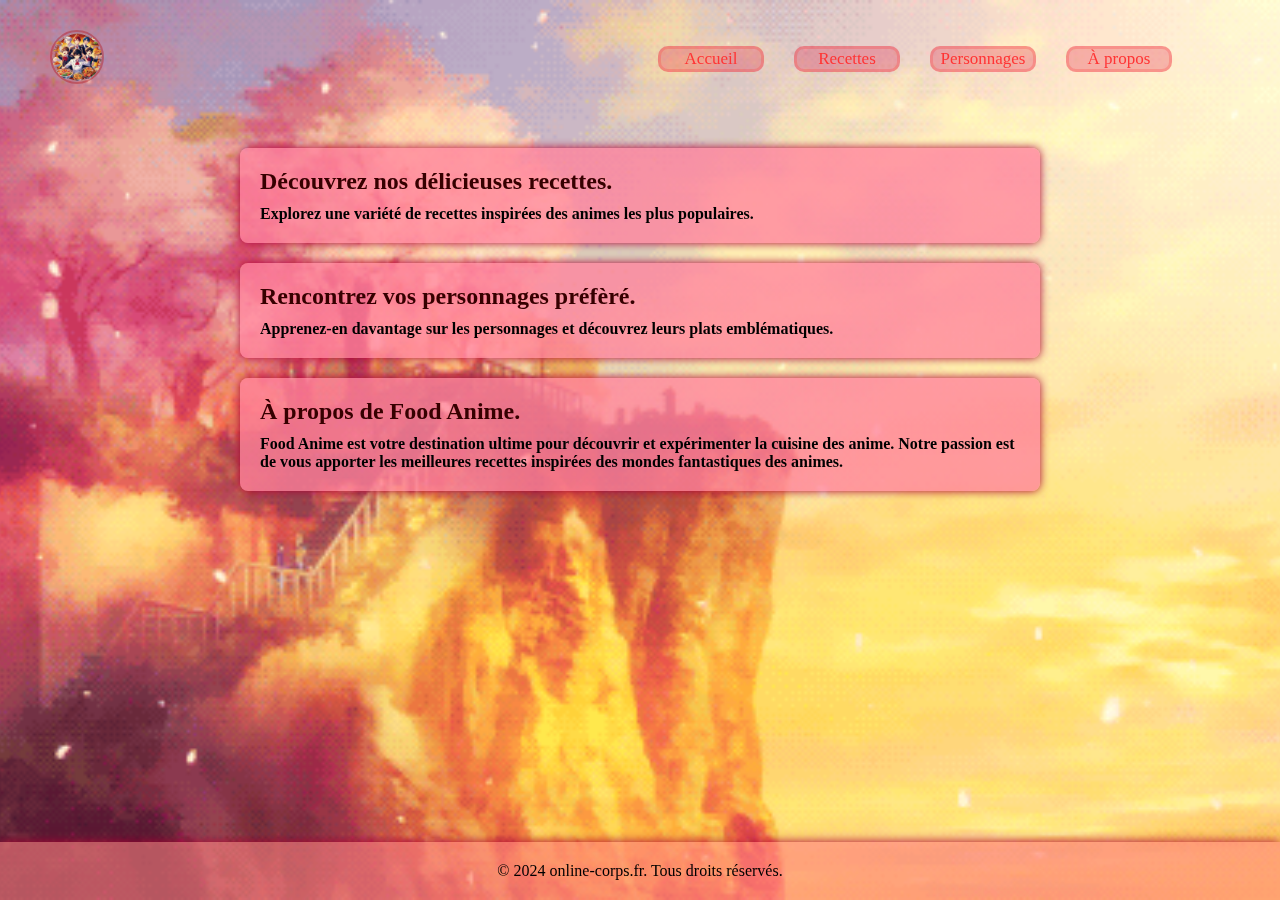
<file: Index.html>
<!DOCTYPE html>
<html lang="fr">
<head>
  <meta charset="UTF-8">
  <meta name="viewport" content="width=device-width, initial-scale=1.0">
  <title>Food Anime</title>
  <link rel="icon"href="./img/Logo.png">
  <link rel="stylesheet" href="./styles.css">
  <link rel="stylesheet" href="./styles2.css">

<style>
  main {
      padding: 20px;
    }

    .section {
      margin-bottom: 30px;
    }

    h2 {
      margin-bottom: 10px;
    }

    p {
      margin-bottom: 15px;
    }
</style>

</head>

  <nav class="navbar">
    <a href="#" class="logo" style="width: 25px;"><img src="./img/Logo.png"></a>
    <div class="nav-links ">
      <ul>
        <li><a class="active" href="./Index.html" href="#home">Accueil</a></li>
        <li><a href="./Recettes.html" href="#recette">Recettes</a></li>
        <li><a href="./Personnages.html" href="#personnages">Personnages</a></li>
        <li><a href="./Abouts.html" href="#about">À propos</a></li>
      </ul>
    </div>
    <img src="./img/menu-btn.png" alt="menu hamburger" class="menu-hamburger">
  </nav>
  <!-- Nouveaux <body>-->
  <header>
    <div>
      <br>
      <br>
      <br>
      <br>
      <br>
      <br>
      <div class="container">

        <div class="recipe">
          <h2 href="./Recettes.html" style="color: rgb(54, 0, 0);">Découvrez nos délicieuses recettes.</h2>
          <h4>Explorez une variété de recettes inspirées des animes les plus populaires.</h4>
        </div>

        <div class="recipe">
          <h2 href="./Personnages.html" style="color: rgb(54, 0, 0);">Rencontrez vos personnages préfèré.</h2>
          <h4>Apprenez-en davantage sur les personnages et découvrez leurs plats emblématiques.</h4>
        </div>
        
        <div class="recipe">
          <h2 href="./Abouts.html" style="color: rgb(54, 0, 0);">À propos de Food Anime.</h2>
          <h4>Food Anime est votre destination ultime pour découvrir et expérimenter la cuisine des anime. Notre passion est de vous apporter les meilleures recettes inspirées des mondes fantastiques des animes.</h4>
        </div>
    </div>
  </header>

  
  <footer>
    <p>&copy; 2024 <a style="color: black;" href="http://online-corps.fr">online-corps.fr</a>. Tous droits réservés.</p>
  </footer>
  
</body>

<script>
  const menuHamburger = document.querySelector(".menu-hamburger")
  const navLinks = document.querySelector(".nav-links")

  menuHamburger.addEventListener('click',()=>{
  navLinks.classList.toggle('mobile-menu')
  })
</script>
</html>
</file>
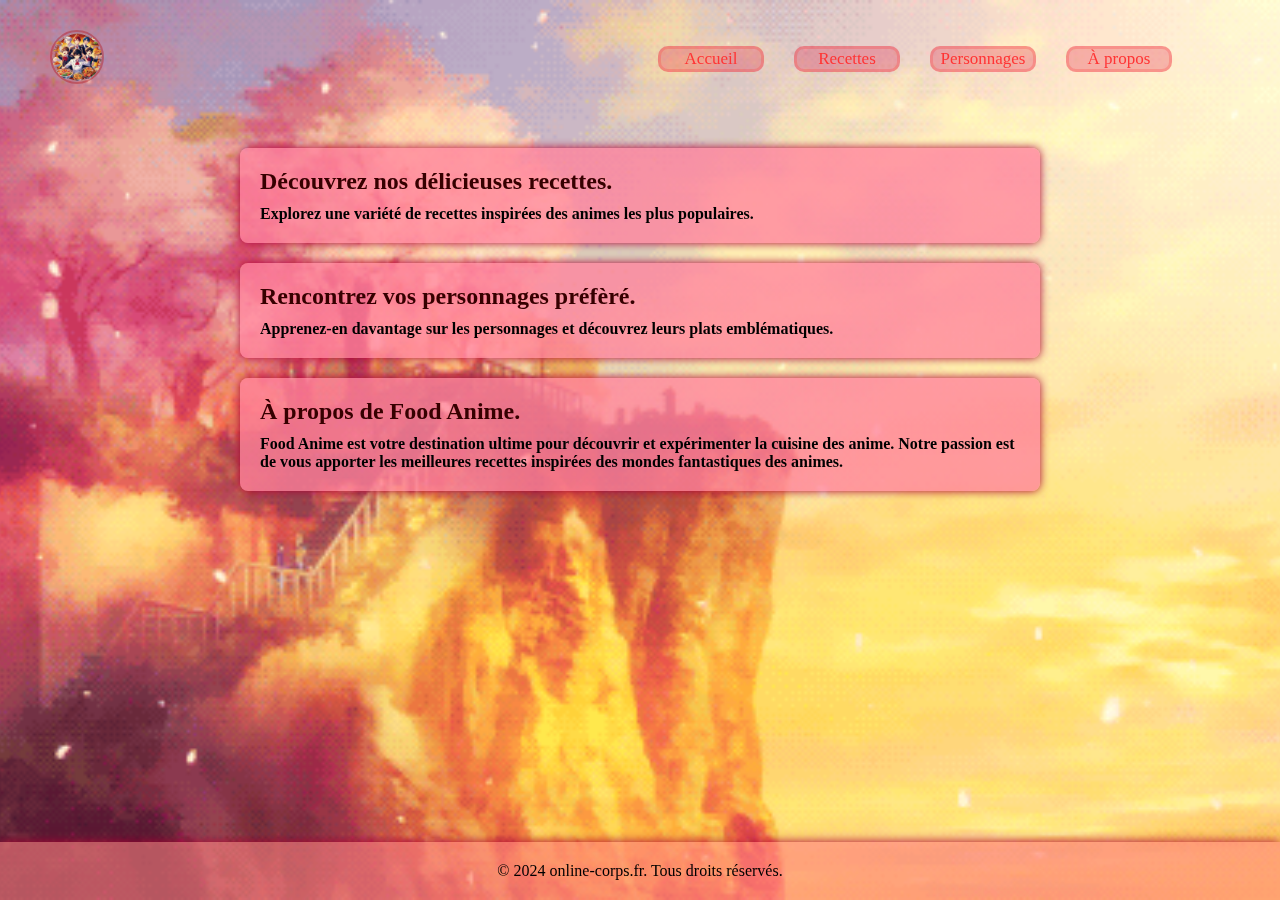
<file: index.html>
<!DOCTYPE html>
<html lang="fr">
<head>
  <meta charset="UTF-8">
  <meta name="viewport" content="width=device-width, initial-scale=1.0">
  <title>Food Anime</title>
  <link rel="icon"href="./img/Logo.png">
  <link rel="stylesheet" href="./styles.css">
  <link rel="stylesheet" href="./styles2.css">

<style>
  main {
      padding: 20px;
    }

    .section {
      margin-bottom: 30px;
    }

    h2 {
      margin-bottom: 10px;
    }

    p {
      margin-bottom: 15px;
    }
</style>

</head>

  <nav class="navbar">
    <a href="#" class="logo" style="width: 25px;"><img src="./img/Logo.png"></a>
    <div class="nav-links ">
      <ul>
        <li><a class="active" href="./Index.html" href="#home">Accueil</a></li>
        <li><a href="./Recettes.html" href="#recette">Recettes</a></li>
        <li><a href="./Personnages.html" href="#personnages">Personnages</a></li>
        <li><a href="./Abouts.html" href="#about">À propos</a></li>
      </ul>
    </div>
    <img src="./img/menu-btn.png" alt="menu hamburger" class="menu-hamburger">
  </nav>
  <!-- Nouveaux <body>-->
  <header>
    <div>
      <br>
      <br>
      <br>
      <br>
      <br>
      <br>
      <div class="container">

        <div class="recipe">
          <h2 href="./Recettes.html" style="color: rgb(54, 0, 0);">Découvrez nos délicieuses recettes.</h2>
          <h4>Explorez une variété de recettes inspirées des animes les plus populaires.</h4>
        </div>

        <div class="recipe">
          <h2 href="./Personnages.html" style="color: rgb(54, 0, 0);">Rencontrez vos personnages préfèré.</h2>
          <h4>Apprenez-en davantage sur les personnages et découvrez leurs plats emblématiques.</h4>
        </div>
        
        <div class="recipe">
          <h2 href="./Abouts.html" style="color: rgb(54, 0, 0);">À propos de Food Anime.</h2>
          <h4>Food Anime est votre destination ultime pour découvrir et expérimenter la cuisine des anime. Notre passion est de vous apporter les meilleures recettes inspirées des mondes fantastiques des animes.</h4>
        </div>
    </div>
  </header>

  
  <footer>
    <p>&copy; 2024 <a style="color: black;" href="http://online-corps.fr">online-corps.fr</a>. Tous droits réservés.</p>
  </footer>
  
</body>

<script>
  const menuHamburger = document.querySelector(".menu-hamburger")
  const navLinks = document.querySelector(".nav-links")

  menuHamburger.addEventListener('click',()=>{
  navLinks.classList.toggle('mobile-menu')
  })
</script>
</html>
</file>
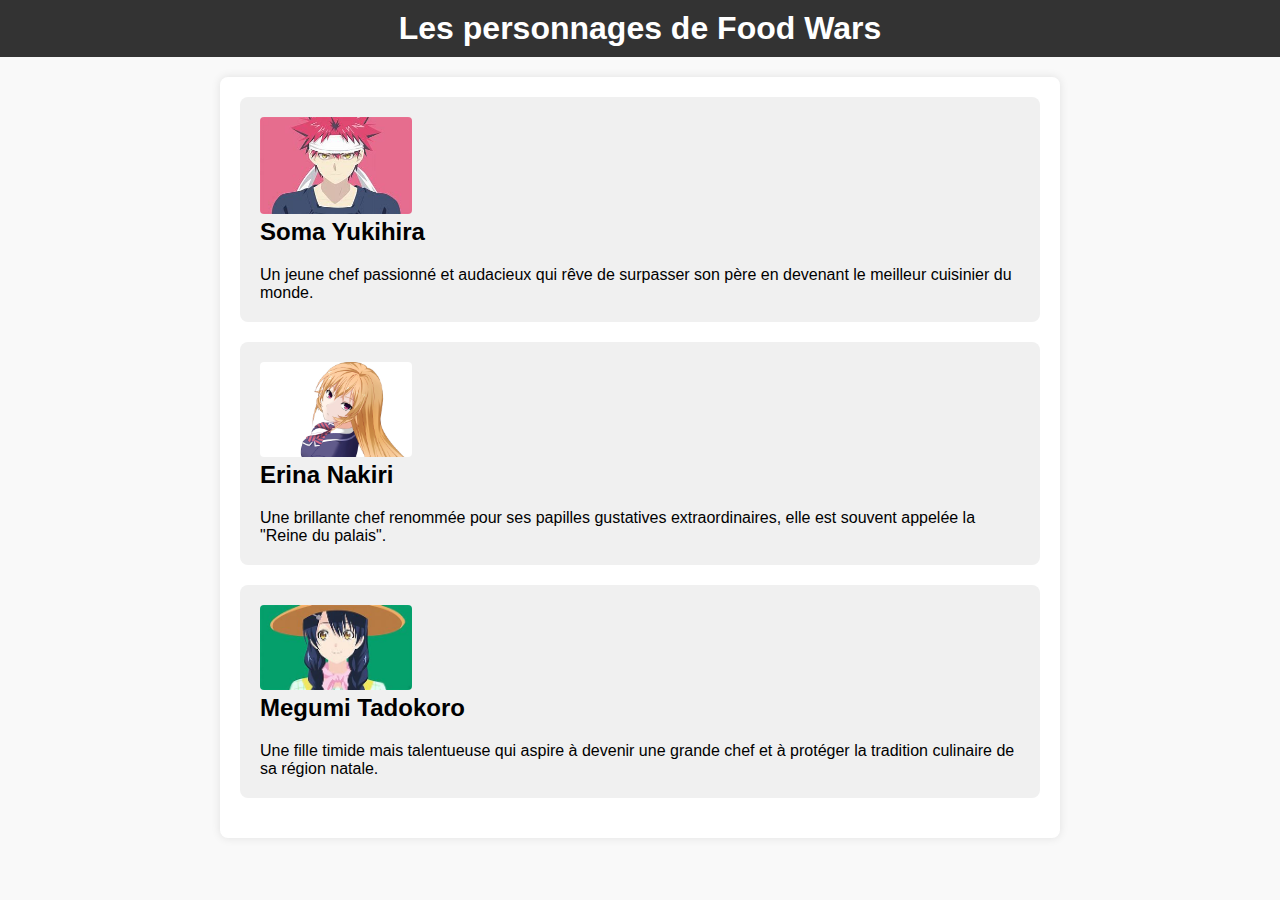
<file: Personnages/index.html>
<!DOCTYPE html>
<html lang="fr">
<head>
    <meta charset="UTF-8">
    <meta name="viewport" content="width=device-width, initial-scale=1.0">
    <title>Personnages de Food Wars</title>
    <style>
        body {
            font-family: Arial, sans-serif;
            margin: 0;
            padding: 0;
            background-color: #f9f9f9;
        }
        header {
            background-color: #333;
            color: #fff;
            padding: 10px 0;
            text-align: center;
        }
        h1 {
            margin: 0;
            padding: 0;
        }
        .container {
            max-width: 800px;
            margin: 20px auto;
            padding: 20px;
            background-color: #fff;
            border-radius: 8px;
            box-shadow: 0 0 10px rgba(0,0,0,0.1);
        }
        .character {
            margin-bottom: 20px;
            padding: 20px;
            background-color: #f0f0f0;
            border-radius: 8px;
        }
        .character img {
            max-width: 100%;
            border-radius: 4px;
        }
        .character h2 {
            margin-top: 0;
        }
        .character p {
            margin-bottom: 0;
        }
    </style>
</head>
<body>
    <header>
        <h1>Les personnages de Food Wars</h1>
    </header>
    <div class="container">
        <div class="character">
            <img style="width: 20%;" src="/img/Soma.png" alt="Soma Yukihira">
            <h2>Soma Yukihira</h2>
            <p>Un jeune chef passionné et audacieux qui rêve de surpasser son père en devenant le meilleur cuisinier du monde.</p>
        </div>
        <div class="character">
            <img style="width: 20%;" src="/img/Erina.png" alt="Erina Nakiri">
            <h2>Erina Nakiri</h2>
            <p>Une brillante chef renommée pour ses papilles gustatives extraordinaires, elle est souvent appelée la "Reine du palais".</p>
        </div>
        <div class="character">
            <img style="width: 20%;" src="/img/megumi.png" alt="Megumi Tadokoro">
            <h2>Megumi Tadokoro</h2>
            <p>Une fille timide mais talentueuse qui aspire à devenir une grande chef et à protéger la tradition culinaire de sa région natale.</p>
        </div>
        <!-- Ajoutez plus de personnages selon vos besoins -->
    </div>
</body>
</html>
</file>
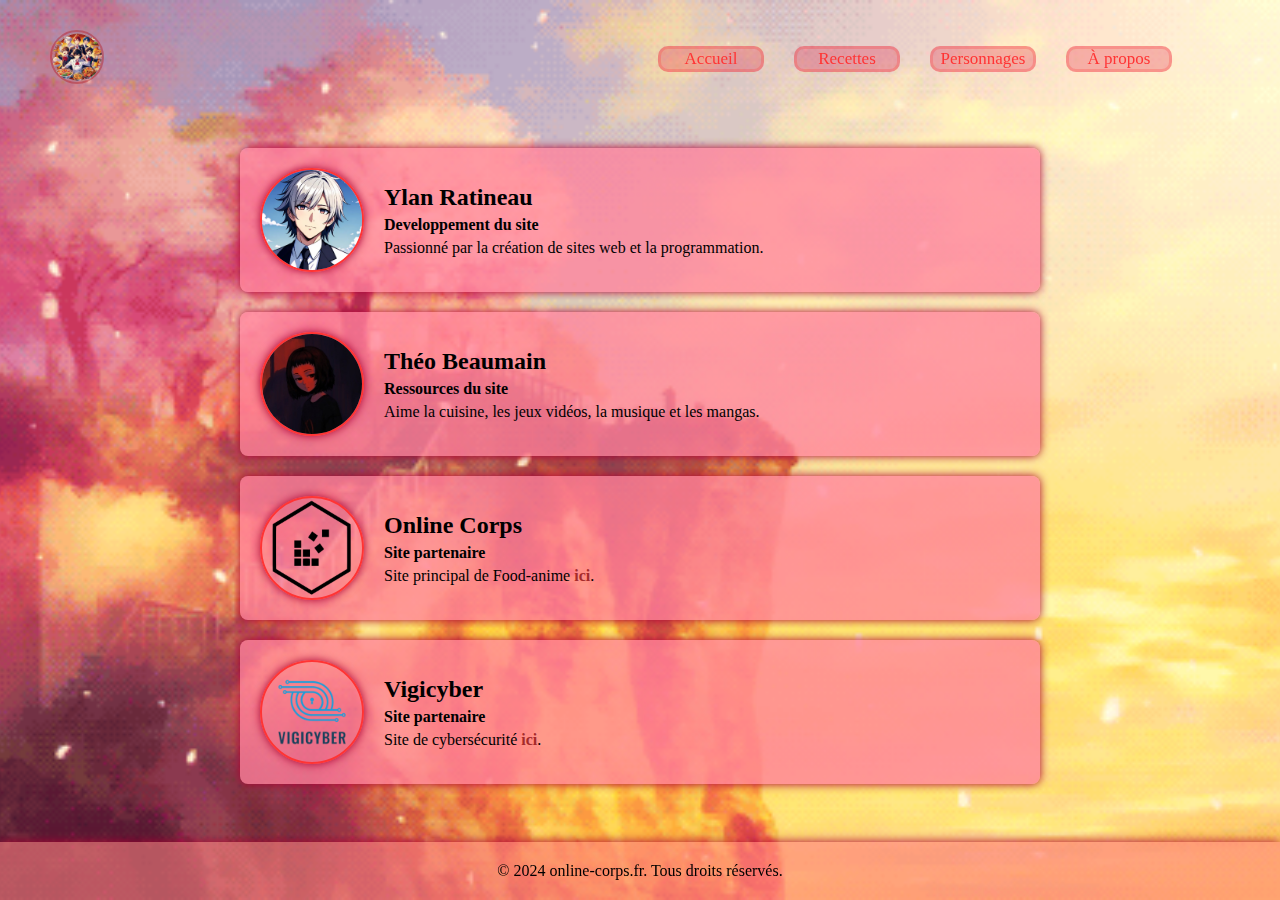
<file: Abouts.html>
<!DOCTYPE html>
<html lang="fr">
<head>
  <meta charset="UTF-8">
  <meta name="viewport" content="width=device-width, initial-scale=1.0">
  <title>Food Anime | Accuel</title>
  <link rel="icon" href="./img/Logo.png">
  <link rel="stylesheet" href="./About/styles2.css">
  <link rel="stylesheet" href="./About/styles.css">
</head>

  <nav class="navbar">
    <a href="#" class="logo" style="width: 25px;"><img src="./img/Logo.png"></a>
    <div class="nav-links ">
      <ul>
        <li><a href="./Index.html" href="#home">Accueil</a></li>
        <li><a href="./Recettes.html" href="#recette">Recettes</a></li>
        <li><a href="./Personnages.html" href="#personnages">Personnages</a></li>
        <li><a class="active" href="./Abouts.html" href="#about">À propos</a></li>
      </ul>
    </div>
    <img src="./img/menu-btn.png" alt="menu hamburger" class="menu-hamburger">
  </nav>
<body>
  <br>
  <br>
  <br>
  <br>
  <br>
  <br>
  <div class="container">
      <div class="person">
          <img src="./img/Bunny_White.png" alt="John Doe">
          <div class="person-details">
              <h2>Ylan Ratineau</h2>
              <h4>Developpement du site </h4>
              <p>Passionné par la création de sites web et la programmation.</p>
          </div>
      </div>
      <div class="person">
          <img src="./img/overload.png" alt="Jane Smith">
          <div class="person-details">
              <h2>Théo Beaumain</h2>
              <h4>Ressources du site</h4>
              <p>Aime la cuisine, les jeux vidéos, la musique et les mangas.</p>
          </div>
      </div>
      
      <div class="person">
        <img src="./img/logo_transparent_flavion.png" alt="online corps">
        <div class="person-details">
            <h2><a href="http://online-corps.fr" target="_blank" rel="noopener noreferrer" style="color: black;">Online Corps</a></h2>
            <h4>Site partenaire</h4>
            <p>Site principal de Food-anime <a style="color: brown;" href="http://online-corps.fr" target="_blank" rel="noopener noreferrer"><strong>ici</strong></a>.</p>
        </div>
      </div>
    
      <div class="person">
        <img src="./img/vigicyber2.png" alt="VIGICYBER">
        <div class="person-details">
            <h2><a href="https://vigicyber.fr" target="_blank" rel="noopener noreferrer" style="color: black;">Vigicyber</a></h2>
            <h4>Site partenaire</h4>
            <p>Site de cybersécurité <a style="color: brown;" href="https://vigicyber.fr" target="_blank" rel="noopener noreferrer"><strong>ici</strong></a>.</p>
        </div>
      </div>
  </div>

  
  <footer>
    <p>&copy; 2024 <a style="color: black;" href="http://online-corps.fr">online-corps.fr</a>. Tous droits réservés.</p>
  </footer>
  
</body>

  <script>
    const menuHamburger = document.querySelector(".menu-hamburger")
    const navLinks = document.querySelector(".nav-links")

    menuHamburger.addEventListener('click',()=>{
    navLinks.classList.toggle('mobile-menu')
    })
  </script>
</html>
</file>
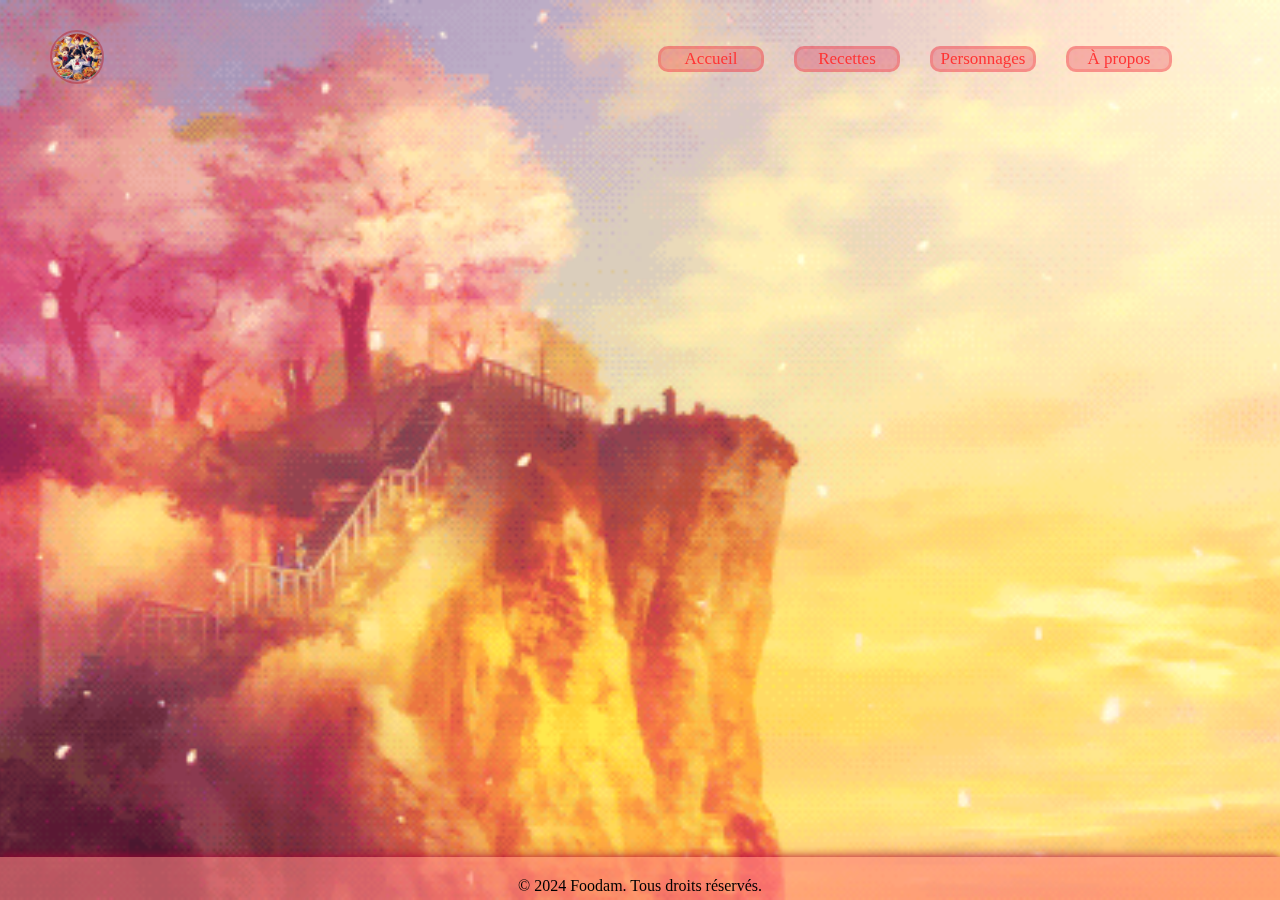
<file: Accueil.html>
<!DOCTYPE html>
<html lang="fr">
<head>
  <meta charset="UTF-8">
  <meta name="viewport" content="width=device-width, initial-scale=1.0">
  <title>Food Anime | Accuel</title>
  <link rel="icon"href="./img/Logo.png">
  <link rel="stylesheet" href="./styles.css">
</head>

  <nav class="navbar">
    <a href="#" class="logo" style="width: 25px;"><img src="./img/Logo.png"></a>
    <div class="nav-links ">
      <ul>
        <li><a class="active" href="./Accueil.html" href="#home">Accueil</a></li>
        <li><a href="./Recettes.html" href="#recette">Recettes</a></li>
        <li><a href="./Personnages.html" href="#personnages">Personnages</a></li>
        <li><a href="./Abouts.html" href="#about">À propos</a></li>
      </ul>
    </div>
    <img src="./img/menu-btn.png" alt="menu hamburger" class="menu-hamburger">
  </nav>
<body>
  <!-- Nouveaux <body>-->
  <header>
    <div>
      <br>
    </div>
  </header>

  
  <footer>
    <p>&copy; 2024 Foodam. Tous droits réservés.</p>
  </footer>
  
</body>

  <script>
    const menuHamburger = document.querySelector(".menu-hamburger")
    const navLinks = document.querySelector(".nav-links")

    menuHamburger.addEventListener('click',()=>{
    navLinks.classList.toggle('mobile-menu')
    })
  </script>
</html>
</file>
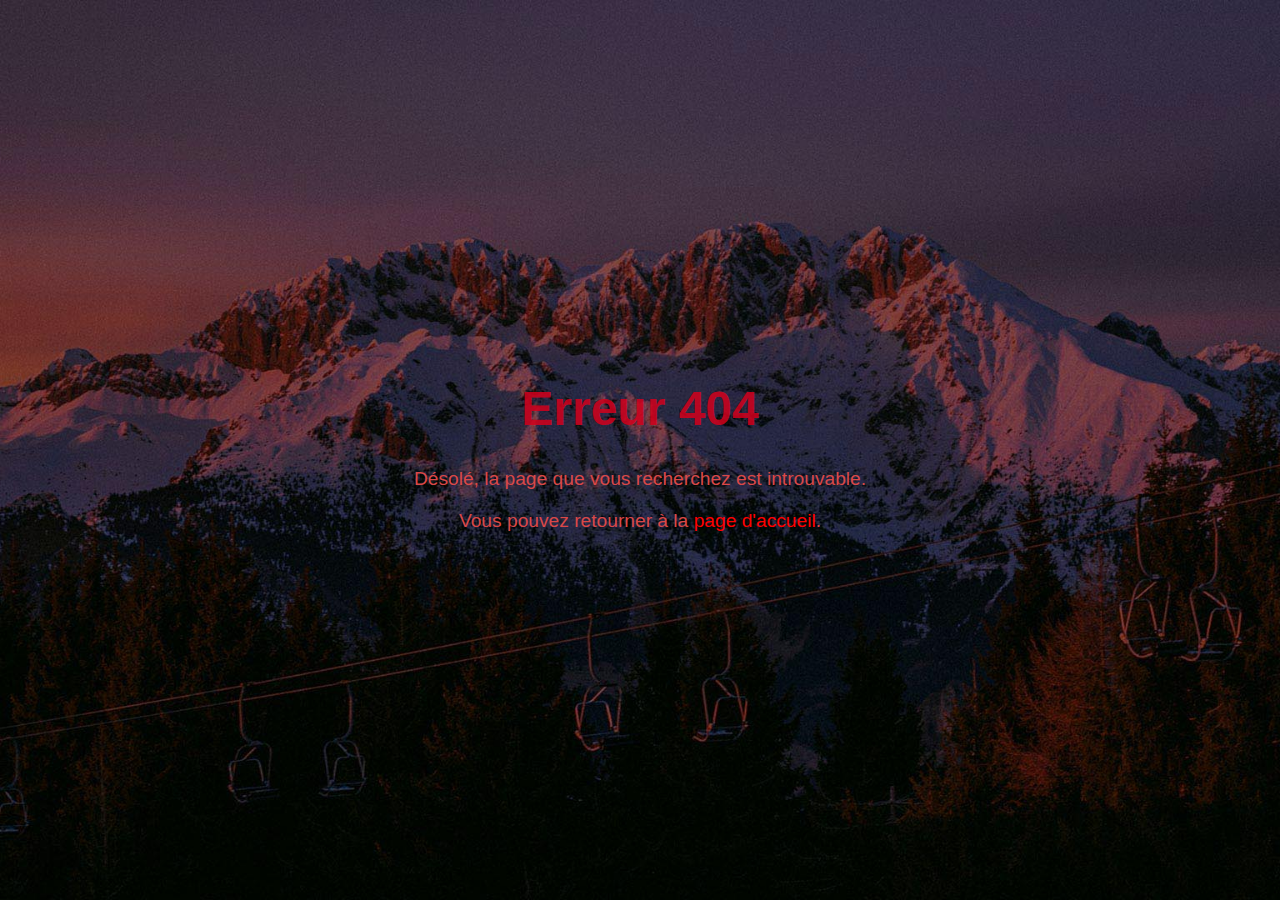
<file: error404.html>
<!DOCTYPE html>
<html lang="fr">
<head>
    <meta charset="UTF-8">
    <meta name="viewport" content="width=device-width, initial-scale=1.0">
    <title>Food-Anime | Erreur 404</title>
    <link rel="stylesheet" href="./styles404.css">
    <link rel="shortcut icon" href="./img/Logo.png" type="image/x-icon">

    <style>
        body {
	font-family: Arial, sans-serif;
	background-image: url(./img/landscape.jpg);
	background-repeat: no-repeat;
    background-attachment: fixed;
    background-position: center;
    background-size: cover;
    text-align: center;
}

.container {
    position: absolute;
    top: 50%;
    left: 50%;
    transform: translate(-50%, -50%);
    width: 80%;
    max-width: 600px;
}

h1 {
    font-size: 3em;
    color: #d4001cd7;
}

p {
    font-size: 1.2em;
    color: #da4848;
}

a {
    color: #ff0000;
    text-decoration: none;
}

a:hover {
    text-decoration: underline;
}
    </style>
</head>
<body>
    <div class="container">
        <h1>Erreur 404</h1>
        <p>Désolé, la page que vous recherchez est introuvable.</p>
        <p>Vous pouvez retourner à la <a href="/">page d'accueil</a>.</p>
    </div>
</body>
</html>
</file>
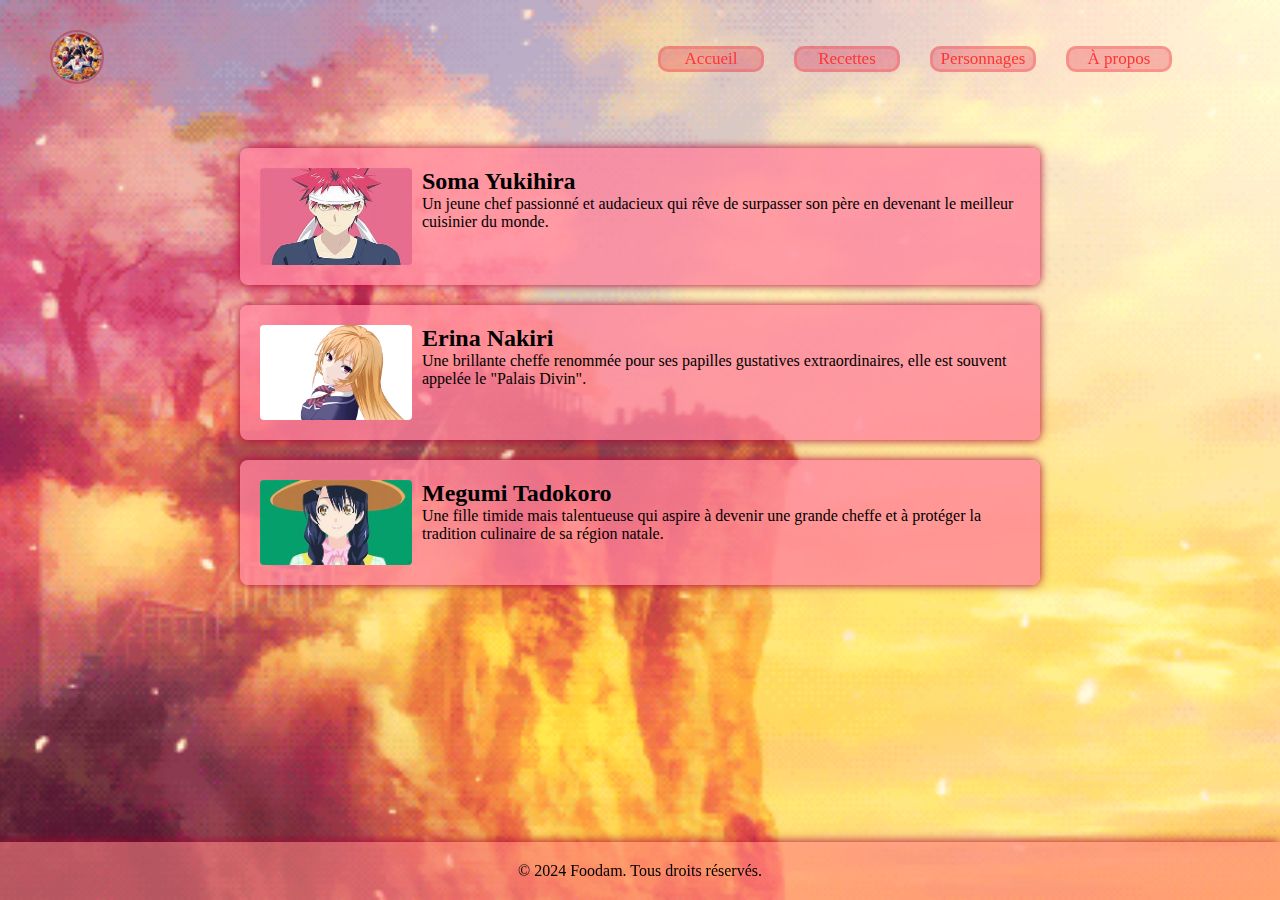
<file: Personnages.html>
<!DOCTYPE html>
<html lang="fr">
<head>
  <meta charset="UTF-8">
  <meta name="viewport" content="width=device-width, initial-scale=1.0">
  <title>Food Anime | Accuel</title>
  <link rel="icon" href="./img/Logo.png">
  <link rel="stylesheet" href="./Personnages/styles2.css">
  <link rel="stylesheet" href="./Personnages/styles.css">
</head>

  <nav class="navbar">
    <a href="#" class="logo" style="width: 25px;"><img src="./img/Logo.png"></a>
    <div class="nav-links ">
      <ul>
        <li><a href="./Index.html" href="#home">Accueil</a></li>
        <li><a href="./Recettes.html" href="#recette">Recettes</a></li>
        <li><a class="active" href="./Personnages.html" href="#personnages">Personnages</a></li>
        <li><a href="./Abouts.html" href="#about">À propos</a></li>
      </ul>
    </div>
    <img src="./img/menu-btn.png" alt="menu hamburger" class="menu-hamburger">
  </nav>
<body>
  <br>
  <br>
  <br>
  <br>
  <br>
  <br>

  <div class="container">
    <div class="character">
      <img style="width: 20%;" src="./img/Soma.png" alt="Soma Yukihira">
      <div style="margin-left: 10px;">
        <h2>Soma Yukihira</h2>
        <p>Un jeune chef passionné et audacieux qui rêve de surpasser son père en devenant le meilleur cuisinier du monde.</p>
      </div>
    </div>
    <div class="character">
      <img style="width: 20%;" src="./img/Erina.png" alt="Erina Nakiri">
      <div style="margin-left: 10px;">
        <h2>Erina Nakiri</h2>
        <p>Une brillante cheffe renommée pour ses papilles gustatives extraordinaires, elle est souvent appelée le "Palais Divin".</p>
      </div>
    </div>
    <div class="character">
        <img style="width: 20%;" src="./img/megumi.png" alt="Megumi Tadokoro">
        <div style="margin-left: 10px;">
          <h2>Megumi Tadokoro</h2>
          <p>Une fille timide mais talentueuse qui aspire à devenir une grande cheffe et à protéger la tradition culinaire de sa région natale.</p>
        </div>
    </div>
    <!-- Ajoutez plus de personnages selon vos besoins -->
</div>

<footer>
  <p>&copy; 2024 Foodam. Tous droits réservés.</p>
</footer>
  
</body>

  <script>
    const menuHamburger = document.querySelector(".menu-hamburger")
    const navLinks = document.querySelector(".nav-links")

    menuHamburger.addEventListener('click',()=>{
    navLinks.classList.toggle('mobile-menu')
    })
  </script>
</html>
</file>
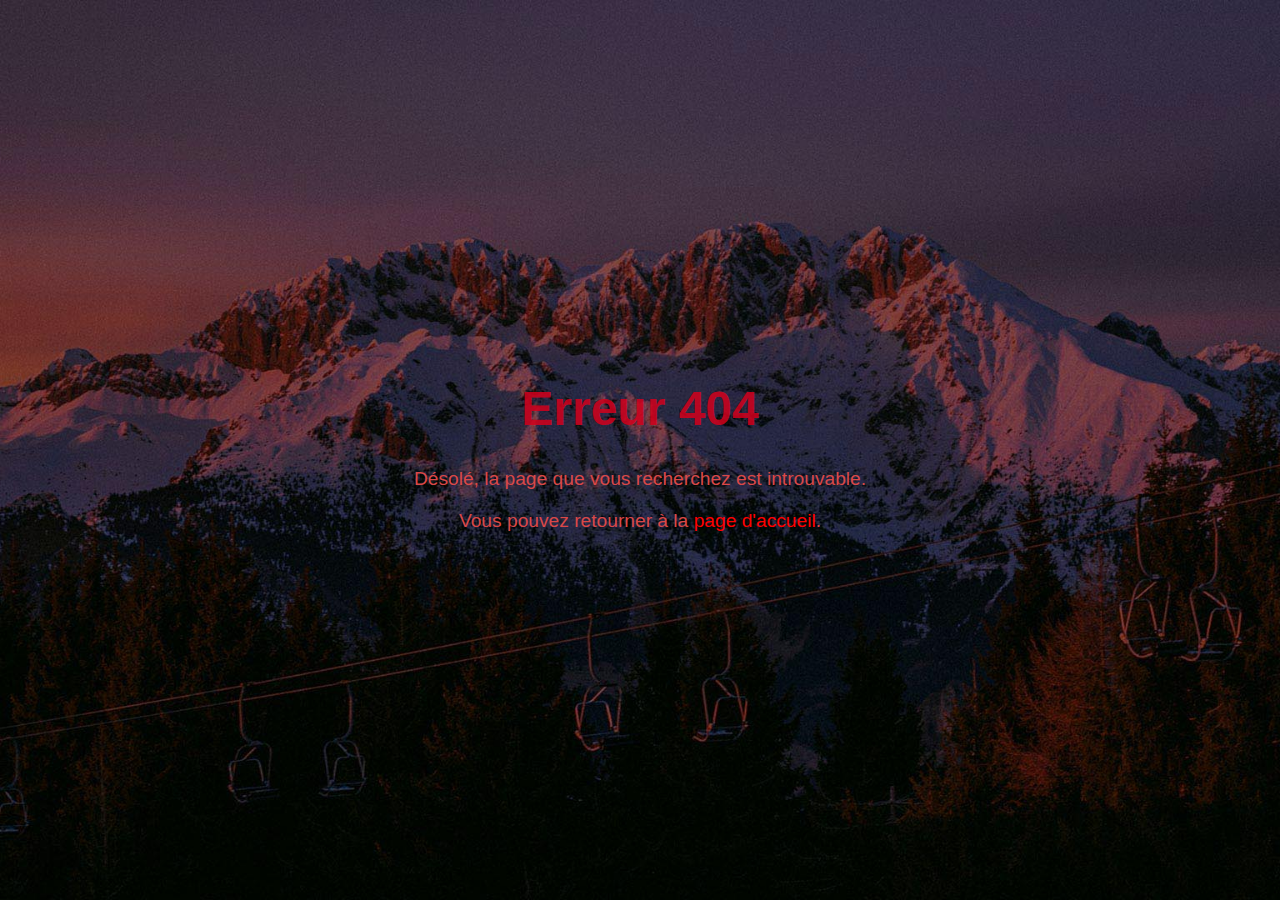
<file: Personnages/error404.html>
<!DOCTYPE html>
<html lang="fr">
<head>
    <meta charset="UTF-8">
    <meta name="viewport" content="width=device-width, initial-scale=1.0">
    <title>Food-Anime | Erreur 404</title>
    <link rel="stylesheet" href="./styles404.css">
    <link rel="shortcut icon" href="../img/Logo.png" type="image/x-icon">

</head>
<body>
    <div class="container">
        <h1>Erreur 404</h1>
        <p>Désolé, la page que vous recherchez est introuvable.</p>
        <p>Vous pouvez retourner à la <a href="/">page d'accueil</a>.</p>
    </div>
</body>
</html>
</file>
<file: styles.css>
*{
	margin: 0;
	text-decoration: none;
	list-style: none;

}

body {
	font-family:serif;
	background-image: url(./img/Fond3.gif);
	background-repeat: no-repeat;
    background-attachment: fixed;
    background-position: center;
    background-size: cover;
}

.navbar {
	position: absolute;
	padding: 0px;
	margin: 50px;
	margin-top: 30px;
	display: flex;
	align-items: center;
	justify-content: space-between;
	width: 90%;
	box-sizing: border-box;
	position: fixed;
}

.nav-links li a {
	color: rgb(255, 52, 52);
}

.nav-links li:hover a {
	color: rgb(255, 180, 180);
	align-items: center;
	margin-top: 17px;
}

.nav-links li:hover {
	border-color: #fc4e4eee;
	background-color: rgba(255, 0, 0, 0.548);
	align-items: center;
	margin-top: 15px;
}

.nav-links li {
	background-color: rgba(220, 20, 60, 0.267);
	width: 100px;
	border: solid rgba(255, 59, 59, 0.26) 3px;
	border-radius: 10px;
	text-align: center;
	font-size: 17px;
}

.navbar .logo img{
	border: solid rgba(179, 0, 0, 0.342) 2px;
	border-radius: 100%;
	width: 200%;
}

.navbar .nav-links ul {
	display: flex;
	margin-right: 15px;
}

.navbar .nav-links ul li {
	margin: 0 15px;
}

.active  a {
	color: rgb(255, 0, 0);
}

.navbar .menu-hamburger {
	display: none;
	position: relative;
	top: 20px;
	right: 60px;
	width: 30px;
}

/* Pieds de page */
footer {
    background-color: rgba(255, 129, 129, 0.596);
    color: #000;
    text-align: center;
    padding: 20px 0;
    position: fixed;
    bottom: -15px;
    width: 100%;
    box-shadow: 0 0 10px rgb(170, 0, 51);
}

.center {
	text-align: center;
	margin: -10px;
}

.text1-pdp {
		margin-right: 5px;
}

.text2-pdp {
	margin-left: 5px;
}

#characters {
    background-color: #f2c94c;
}


@media screen and (max-width: 695px) {

	.navbar {
		margin-right: 10px;
		margin: 0px;
		width: 106%;
	}

	.navbar .menu-hamburger {
		display: block;
	}

	.nav-links {
		top: 0;
		left: 0;
		background-color: rgba(255, 0, 0, 0.13);
		backdrop-filter: blur(5px);
		position: absolute;
		width: 100%;
		height: 100vh;
		display: flex;
		justify-content: center;
		align-items: center;
		margin-left: -100%;
		transition: all 0.5s ease;
	}

	.nav-links.mobile-menu {
		margin-left: 0px;
		.active {
			color: crimson;
		}
	}

	.nav-links ul {
		display: flex;
		flex-direction: column;
		align-items: center;
		margin-right: 0px;
		margin-left: -20px;
	}

	.navbar .nav-links ul li {
		margin: 10px 0;
		font-size: 1.2em;
		color: rgba(255, 202, 202, 0.932);
	}


	.logo {
		margin-top: 27px;
		margin-left: 50px;
	}

	.navbar .logo img{
		border: solid rgba(179, 0, 0, 0.342) 2px;
		border-radius: 100%;
		width: 200%;
		margin-top: 30px;
	}

	.nav-links li a {
		color: rgb(255, 0, 0);
	}
	
	.nav-links li:hover a {
		color: rgb(255, 0, 0);
		
	}
	
	.nav-links li:hover {
		border-color: #ff000070;
		background-color: rgba(255, 162, 162, 0.932);
	}
	
	.nav-links li {
		background-color: rgba(255, 139, 139, 0.781);
		width: 100px;
		border: solid rgba(255, 84, 84, 0.568) 3px;
		border-radius: 10px;
	}
}
</file>
<file: styles2.css>
h1 {
    margin: 0;
    padding: 0;
}

.container {
    max-width: 800px;
    margin: 20px auto;
    padding: 20px;
    border-radius: 8px;
    transform-style: preserve-3d;
    position: relative;
    z-index: -99;
}

.container .person:hover {
    transform: translateZ(30px);
    transition: all 0.5s ease;
}

.container2 {
    max-width: 800px;
    margin: 20px auto;
    padding: 20px;
    border-radius: 8px;
    transform-style: preserve-3d;
    margin-top: -60px;
    position: relative;
    z-index: -99;
}

.container2 .person:hover {
    transform: translateZ(30px);
    transition: all 0.5s ease;
}

.container3 {
    max-width: 800px;
    margin: 20px auto;
    padding: 20px;
    border-radius: 8px;
    transform-style: preserve-3d;
    margin-top: -60px;
    position: relative;
    z-index: -99;
}

.container3 .person:hover {
    transform: translateZ(30px);
    transition: all 0.5s ease;
}

.recipe:hover p {
    transform: translateZ(30px);
    transition: all 0.5s ease;
}

.recipe {
    margin-bottom: 20px;
    padding: 20px;
    background-color: #ff819cc4;
    border-radius: 8px;
    box-shadow: 0 0 10px rgb(170, 0, 51);
    transform-style: preserve-3d;
}

.recipe:hover img {
    transform: translateZ(30px);
    transition: all 0.5s ease;
}
.recipe:hover h2 {
    transform: translateZ(30px);
    transition: all 0.5s ease;
}

.recipe img {
    max-width: 100%;
    border-radius: 4px;
    width: 20%;
}
.recipe h2 {
    margin-top: 0;
}
.recipe p {
    margin-bottom: 0;
}
</file>
<file: About/styles2.css>
h1 {
    margin: 0;
    padding: 0;
}
.container {
    max-width: 800px;
    margin: 20px auto;
    padding: 20px;
    background-color: #ffffff00;
    border-radius: 8px;
}
.person {
    display: flex;
    align-items: center;
    margin-bottom: 20px;
    padding: 20px;
    background-color: #ff819cc4;
    border-radius: 8px;
    box-shadow: 0 0 10px rgb(170, 0, 51);
}
.person img {
    max-width: 100px;
    border-radius: 50%;
    margin-right: 20px;
    border: solid rgb(255, 52, 52) 2px;
    box-shadow: 0 0 10px rgb(170, 0, 51);
}
.person-details {
    flex: 1;
}
.person h2 {
    margin: 5px 0;
}
.person p {
    margin: 5px 0;
}
</file>
<file: About/styles.css>
*{
	margin: 0;
	text-decoration: none;
	list-style: none;

}

body {
	font-family:serif;
	background-image: url(../img/Fond3.gif);
	background-repeat: no-repeat;
    background-attachment: fixed;
    background-position: center;
    background-size: cover;
}



.navbar {
	position: absolute;
	padding: 0px;
	margin: 50px;
	margin-top: 30px;
	display: flex;
	align-items: center;
	justify-content: space-between;
	width: 90%;
	box-sizing: border-box;
	position: fixed;
}

.nav-links li a {
	color: rgb(255, 52, 52);
}

.nav-links li:hover a {
	color: rgb(255, 180, 180);
	align-items: center;
	margin-top: 17px;
}

.nav-links li:hover {
	border-color: #fc4e4eee;
	background-color: rgba(255, 0, 0, 0.548);
	align-items: center;
	margin-top: 15px;
}

.nav-links li {
	background-color: rgba(220, 20, 60, 0.267);
	width: 100px;
	border: solid rgba(255, 59, 59, 0.26) 3px;
	border-radius: 10px;
	text-align: center;
	font-size: 17px;
}

.navbar .logo img{
	border: solid rgba(179, 0, 0, 0.342) 2px;
	border-radius: 100%;
	width: 200%;
}

.navbar .nav-links ul {
	display: flex;
	margin-right: 15px;
}

.navbar .nav-links ul li {
	margin: 0 15px;
}

.active  a {
	color: rgb(255, 0, 0);
}

.navbar .menu-hamburger {
	display: none;
	position: relative;
	top: 20px;
	right: 60px;
	width: 30px;
}

/* Pieds de page */
footer {
    background-color: rgba(255, 129, 129, 0.596);
    color: #000;
    text-align: center;
    padding: 20px 0;
    position: fixed;
    bottom: 0;
    width: 100%;
    box-shadow: 0 0 10px rgb(170, 0, 51);
}

.center {
	text-align: center;
	margin: -10px;
}

.text1-pdp {
		margin-right: 5px;
}

.text2-pdp {
	margin-left: 5px;
}

#characters {
    background-color: #f2c94c;
}


@media screen and (max-width: 695px) {

	.navbar {
		margin-right: 10px;
		margin: 0px;
		width: 106%;
	}

	.navbar .menu-hamburger {
		display: block;
	}

	.nav-links {
		top: 0;
		left: 0;
		background-color: rgba(255, 0, 0, 0.13);
		backdrop-filter: blur(5px);
		position: absolute;
		width: 100%;
		height: 100vh;
		display: flex;
		justify-content: center;
		align-items: center;
		margin-left: -100%;
		transition: all 0.5s ease;
	}

	.nav-links.mobile-menu {
		margin-left: 0px;
		.active {
			color: crimson;
		}
	}

	.nav-links ul {
		display: flex;
		flex-direction: column;
		align-items: center;
		margin-right: 0px;
		margin-left: -20px;
	}

	.navbar .nav-links ul li {
		margin: 10px 0;
		font-size: 1.2em;
		color: rgba(255, 202, 202, 0.932);
	}


	.logo {
		margin-top: 27px;
		margin-left: 50px;
	}

	.navbar .logo img{
		border: solid rgba(179, 0, 0, 0.342) 2px;
		border-radius: 100%;
		width: 200%;
		margin-top: 30px;
	}

	.nav-links li a {
		color: rgb(255, 0, 0);
	}
	
	.nav-links li:hover a {
		color: rgb(255, 0, 0);
		
	}
	
	.nav-links li:hover {
		border-color: #ff000070;
		background-color: rgba(255, 162, 162, 0.932);
	}
	
	.nav-links li {
		background-color: rgba(255, 139, 139, 0.781);
		width: 100px;
		border: solid rgba(255, 84, 84, 0.568) 3px;
		border-radius: 10px;
	}
}
</file>
<file: styles404.css>
body {
	font-family: Arial, sans-serif;
	background-image: url(./img/landscape.jpg);
	background-repeat: no-repeat;
    background-attachment: fixed;
    background-position: center;
    background-size: cover;
    text-align: center;
}

.container {
    position: absolute;
    top: 50%;
    left: 50%;
    transform: translate(-50%, -50%);
    width: 80%;
    max-width: 600px;
}

h1 {
    font-size: 3em;
    color: #d4001cd7;
}

p {
    font-size: 1.2em;
    color: #da4848;
}

a {
    color: #ff0000;
    text-decoration: none;
}

a:hover {
    text-decoration: underline;
}
</file>
<file: Personnages/styles2.css>
h1 {
    margin: 0;
    padding: 0;
}
.container {
    max-width: 800px;
    margin: 20px auto;
    padding: 20px;
    background-color: #ffffff00;
    border-radius: 8px;
}
.character {
    margin-bottom: 20px;
    padding: 20px;
    background-color: #ff819cc4;
    border-radius: 8px;
    box-shadow: 0 0 10px rgb(170, 0, 51);
    display: flex;
}
.character img {
    max-width: 100%;
    border-radius: 4px;
}
.character h2 {
    margin-top: 0;
}
.character p {
    margin-bottom: 0;
}
</file>
<file: Personnages/styles.css>
*{
	margin: 0;
	text-decoration: none;
	list-style: none;

}

body {
	font-family:serif;
	background-image: url(../img/Fond3.gif);
	background-repeat: no-repeat;
    background-attachment: fixed;
    background-position: center;
    background-size: cover;
}



.navbar {
	position: absolute;
	padding: 0px;
	margin: 50px;
	margin-top: 30px;
	display: flex;
	align-items: center;
	justify-content: space-between;
	width: 90%;
	box-sizing: border-box;
	position: fixed;
}

.nav-links li a {
	color: rgb(255, 52, 52);
}

.nav-links li:hover a {
	color: rgb(255, 180, 180);
	align-items: center;
	margin-top: 17px;
}

.nav-links li:hover {
	border-color: #fc4e4eee;
	background-color: rgba(255, 0, 0, 0.548);
	align-items: center;
	margin-top: 15px;
}

.nav-links li {
	background-color: rgba(220, 20, 60, 0.267);
	width: 100px;
	border: solid rgba(255, 59, 59, 0.26) 3px;
	border-radius: 10px;
	text-align: center;
	font-size: 17px;
}

.navbar .logo img{
	border: solid rgba(179, 0, 0, 0.342) 2px;
	border-radius: 100%;
	width: 200%;
}

.navbar .nav-links ul {
	display: flex;
	margin-right: 15px;
}

.navbar .nav-links ul li {
	margin: 0 15px;
}

.active  a {
	color: rgb(255, 0, 0);
}

.navbar .menu-hamburger {
	display: none;
	position: relative;
	top: 20px;
	right: 60px;
	width: 30px;
}

/* Pieds de page */
footer {
    background-color: rgba(255, 129, 129, 0.596);
    color: #000;
    text-align: center;
    padding: 20px 0;
    position: fixed;
    bottom: 0;
    width: 100%;
    box-shadow: 0 0 10px rgb(170, 0, 51);
}

.center {
	text-align: center;
	margin: -10px;
}

.text1-pdp {
		margin-right: 5px;
}

.text2-pdp {
	margin-left: 5px;
}

#characters {
    background-color: #f2c94c;
}


@media screen and (max-width: 695px) {

	.navbar {
		margin-right: 10px;
		margin: 0px;
		width: 106%;
	}

	.navbar .menu-hamburger {
		display: block;
	}

	.nav-links {
		top: 0;
		left: 0;
		background-color: rgba(255, 0, 0, 0.13);
		backdrop-filter: blur(5px);
		position: absolute;
		width: 100%;
		height: 100vh;
		display: flex;
		justify-content: center;
		align-items: center;
		margin-left: -100%;
		transition: all 0.5s ease;
	}

	.nav-links.mobile-menu {
		margin-left: 0px;
		.active {
			color: crimson;
		}
	}

	.nav-links ul {
		display: flex;
		flex-direction: column;
		align-items: center;
		margin-right: 0px;
		margin-left: -20px;
	}

	.navbar .nav-links ul li {
		margin: 10px 0;
		font-size: 1.2em;
		color: rgba(255, 202, 202, 0.932);
	}


	.logo {
		margin-top: 27px;
		margin-left: 50px;
	}

	.navbar .logo img{
		border: solid rgba(179, 0, 0, 0.342) 2px;
		border-radius: 100%;
		width: 200%;
		margin-top: 30px;
	}

	.nav-links li a {
		color: rgb(255, 0, 0);
	}
	
	.nav-links li:hover a {
		color: rgb(255, 0, 0);
		
	}
	
	.nav-links li:hover {
		border-color: #ff000070;
		background-color: rgba(255, 162, 162, 0.932);
	}
	
	.nav-links li {
		background-color: rgba(255, 139, 139, 0.781);
		width: 100px;
		border: solid rgba(255, 84, 84, 0.568) 3px;
		border-radius: 10px;
	}
}
</file>
<file: Personnages/styles404.css>
body {
	font-family: Arial, sans-serif;
	background-image: url(../img/landscape.jpg);
	background-repeat: no-repeat;
    background-attachment: fixed;
    background-position: center;
    background-size: cover;
    text-align: center;
}

.container {
    position: absolute;
    top: 50%;
    left: 50%;
    transform: translate(-50%, -50%);
    width: 80%;
    max-width: 600px;
}

h1 {
    font-size: 3em;
    color: #d4001cd7;
}

p {
    font-size: 1.2em;
    color: #da4848;
}

a {
    color: #ff0000;
    text-decoration: none;
}

a:hover {
    text-decoration: underline;
}
</file>
